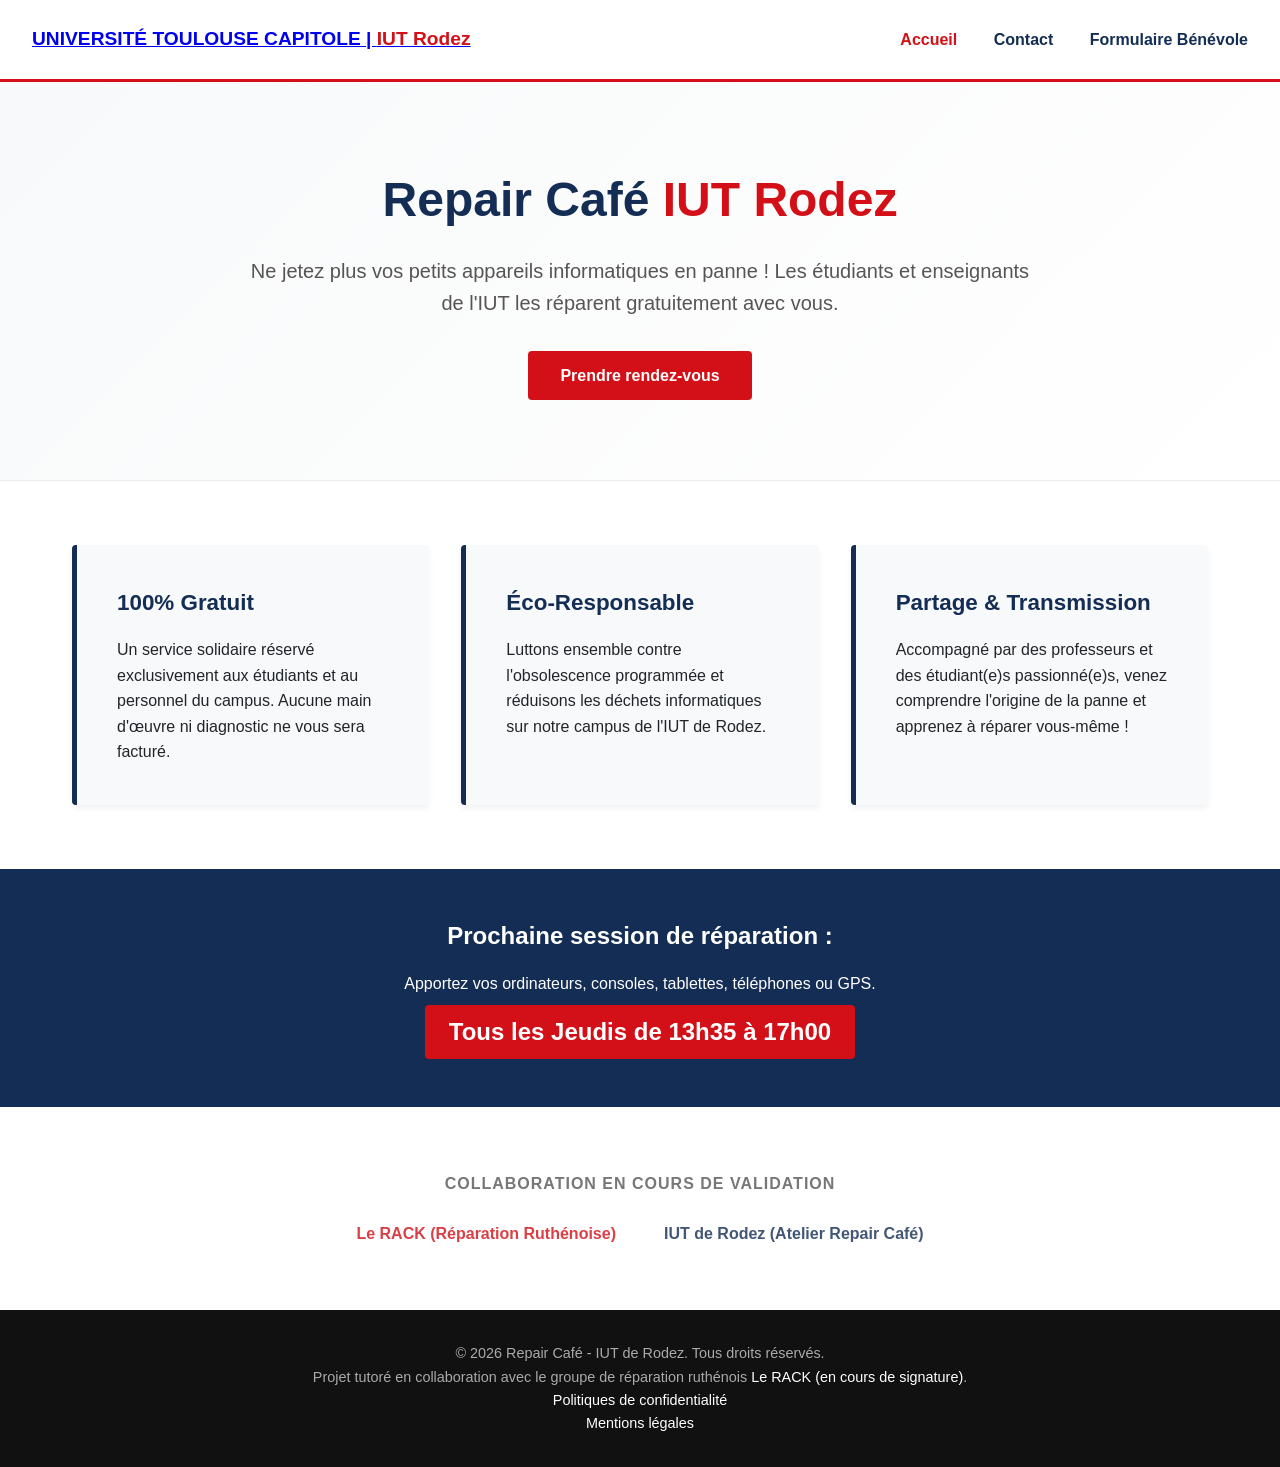
<file: html/index.html>
<!DOCTYPE html>
<html lang="fr">
<head>
    <meta charset="UTF-8">
    <meta name="viewport" content="width=device-width, initial-scale=1.0">
    <title>Repair Café - IUT de Rodez</title>
    <link rel="stylesheet" href="../css/style.css">
</head>
<body>

    <header>
        <div class="logo-placeholder">
            <a href="index.html">UNIVERSITÉ TOULOUSE CAPITOLE | <span>IUT Rodez</span></a>
        </div>
        <nav>
            <a href="index.html" class="active">Accueil</a>
            <a href="contact.html">Contact</a>
            <a href="inscription.html">Formulaire Bénévole</a>
        </nav>
    </header>

    <section class="hero">
        <h1>Repair Café <span>IUT Rodez</span></h1>
        <p>Ne jetez plus vos petits appareils informatiques en panne ! Les étudiants et enseignants de l'IUT les réparent gratuitement avec vous.</p>
        <a href="contact.html" class="btn">Prendre rendez-vous</a>
    </section>

    <section class="features">
        <div class="feature-card">
            <h3>100% Gratuit</h3>
            <p>Un service solidaire réservé exclusivement aux étudiants et au personnel du campus. Aucune main d'œuvre ni diagnostic ne vous sera facturé.</p>
        </div>
        <div class="feature-card">
            <h3>Éco-Responsable</h3>
            <p>Luttons ensemble contre l'obsolescence programmée et réduisons les déchets informatiques sur notre campus de l'IUT de Rodez.</p>
        </div>
        <div class="feature-card">
            <h3>Partage & Transmission</h3>
            <p>Accompagné par des professeurs et des étudiant(e)s passionné(e)s, venez comprendre l'origine de la panne et apprenez à réparer vous-même !</p>
        </div>
    </section>

    <section class="info-banner">
        <h2>Prochaine session de réparation :</h2>
        <p>Apportez vos ordinateurs, consoles, tablettes, téléphones ou GPS.</p>
        <div class="date">Tous les Jeudis de 13h35 à 17h00</div>
    </section>

    <section class="partners">
        <p>Collaboration en cours de validation</p>
        <div class="partner-logos">
            <div class="partner-logo" style="color: var(--UT-red);">Le RACK (Réparation Ruthénoise)</div>
            <div class="partner-logo">IUT de Rodez (Atelier Repair Café)</div>
        </div>
    </section>

    <footer>
        <p>&copy; 2026 Repair Café - IUT de Rodez. Tous droits réservés.</p>
        <p>Projet tutoré en collaboration avec le groupe de réparation ruthénois <a href="https://www.asso-rack.fr/" target="_blank">Le RACK (en cours de signature)</a>.</p>
        <p><a href="legal/poltiques_de_confidentialite.pdf" target="_blank">Politiques de confidentialité</a></p>
        <p><a href="legal/mentions_legales.pdf" target="_blank">Mentions légales</a></p>
    </footer>

</body>
</html>
</file>
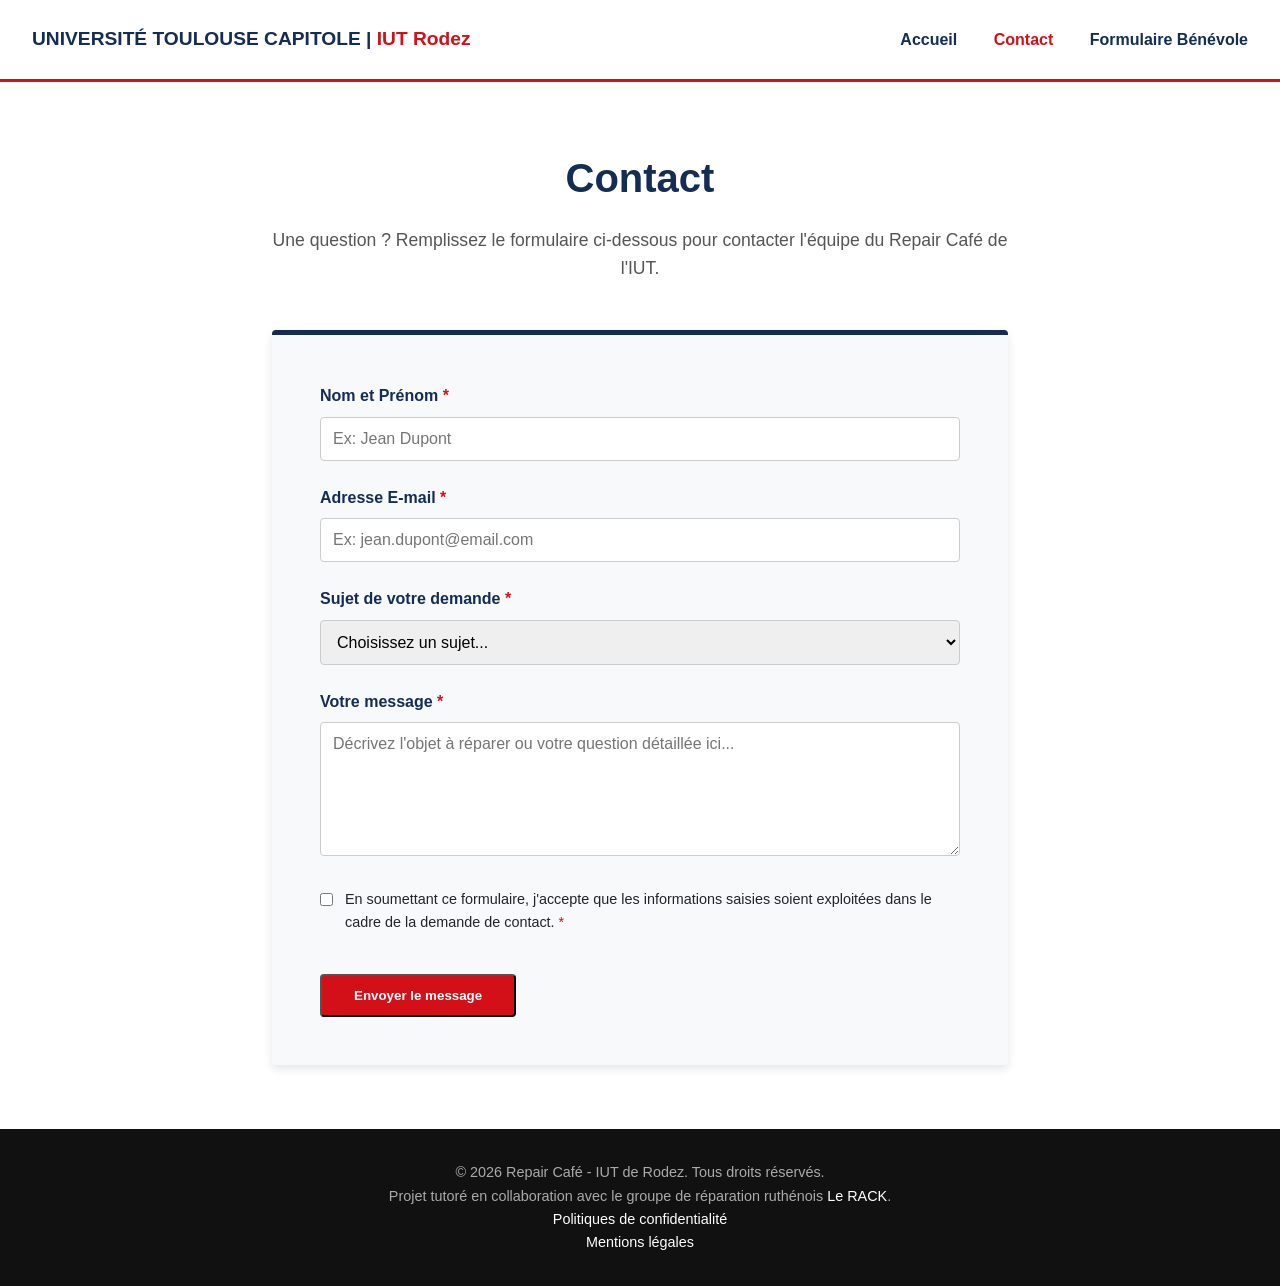
<file: html/contact.html>
<!DOCTYPE html>
<html lang="fr">
    <head>
        <meta charset="UTF-8">
        <meta name="viewport" content="width=device-width, initial-scale=1.0">
        <title>Contact Repair Café - IUT de Rodez</title>
        <link rel="stylesheet" href="../css/contact-style.css">
    </head>
    <body>

        <header>
            <div class="logo-placeholder">
                <a href="index.html">UNIVERSITÉ TOULOUSE CAPITOLE | <span>IUT Rodez</span></a>
            </div>
            <nav>
                <a href="index.html">Accueil</a>
                <a href="contact.html" class="active">Contact</a>
                <a href="inscription.html">Formulaire Bénévole</a>
            </nav>
        </header>

        <section class="contact-section">
            <div class="contact-header">
                <h1>Contact</h1>
                <p>Une question ? Remplissez le formulaire ci-dessous pour contacter l'équipe du Repair Café de l'IUT.</p>
            </div>
            
            <div class="form-container">
                <form action="#" method="POST">
                    <div class="form-group">
                        <label for="nom">Nom et Prénom <span style="color: var(--UT-red);">*</span></label>
                        <input type="text" id="nom" name="nom" required placeholder="Ex: Jean Dupont">
                    </div>
                    
                    <div class="form-group">
                        <label for="email">Adresse E-mail <span style="color: var(--UT-red);">*</span></label>
                        <input type="email" id="email" name="email" required placeholder="Ex: jean.dupont@email.com">
                    </div>
                    
                    <div class="form-group">
                        <label for="sujet">Sujet de votre demande <span style="color: var(--UT-red);">*</span></label>
                        <select id="sujet" name="sujet" required>
                            <option value="">Choisissez un sujet...</option>
                            <option value="rdv">Prendre rendez-vous pour une réparation</option>
                            <option value="info">Demande d'information générale</option>
                            <option value="benevole">Question à propos du bénévolat / Partenariat</option>
                            <option value="autre">Autre demande</option>
                        </select>
                    </div>
                    
                    <div class="form-group">
                        <label for="message">Votre message <span style="color: var(--UT-red);">*</span></label>
                        <textarea id="message" name="message" rows="6" required placeholder="Décrivez l'objet à réparer ou votre question détaillée ici..."></textarea>
                    </div>

                    <div class="form-group checkbox-group">
                        <input type="checkbox" id="rgpd" name="rgpd" required>
                        <label for="rgpd">En soumettant ce formulaire, j'accepte que les informations saisies soient exploitées dans le cadre de la demande de contact. <span style="color: var(--UT-red);">*</span></label>
                    </div>
                    
                    <button type="submit" class="btn">Envoyer le message</button>
                </form>
            </div>
        </section>

        <footer>
            <p>&copy; 2026 Repair Café - IUT de Rodez. Tous droits réservés.</p>
            <p>Projet tutoré en collaboration avec le groupe de réparation ruthénois <a href="https://www.asso-rack.fr/" target="_blank">Le RACK</a>.</p>
            <p><a href="legal/poltiques_de_confidentialite.pdf" target="_blank">Politiques de confidentialité</a></p>
            <p><a href="legal/mentions_legales.pdf" target="_blank">Mentions légales</a></p>
        </footer>

    </body>
</html>
</file>
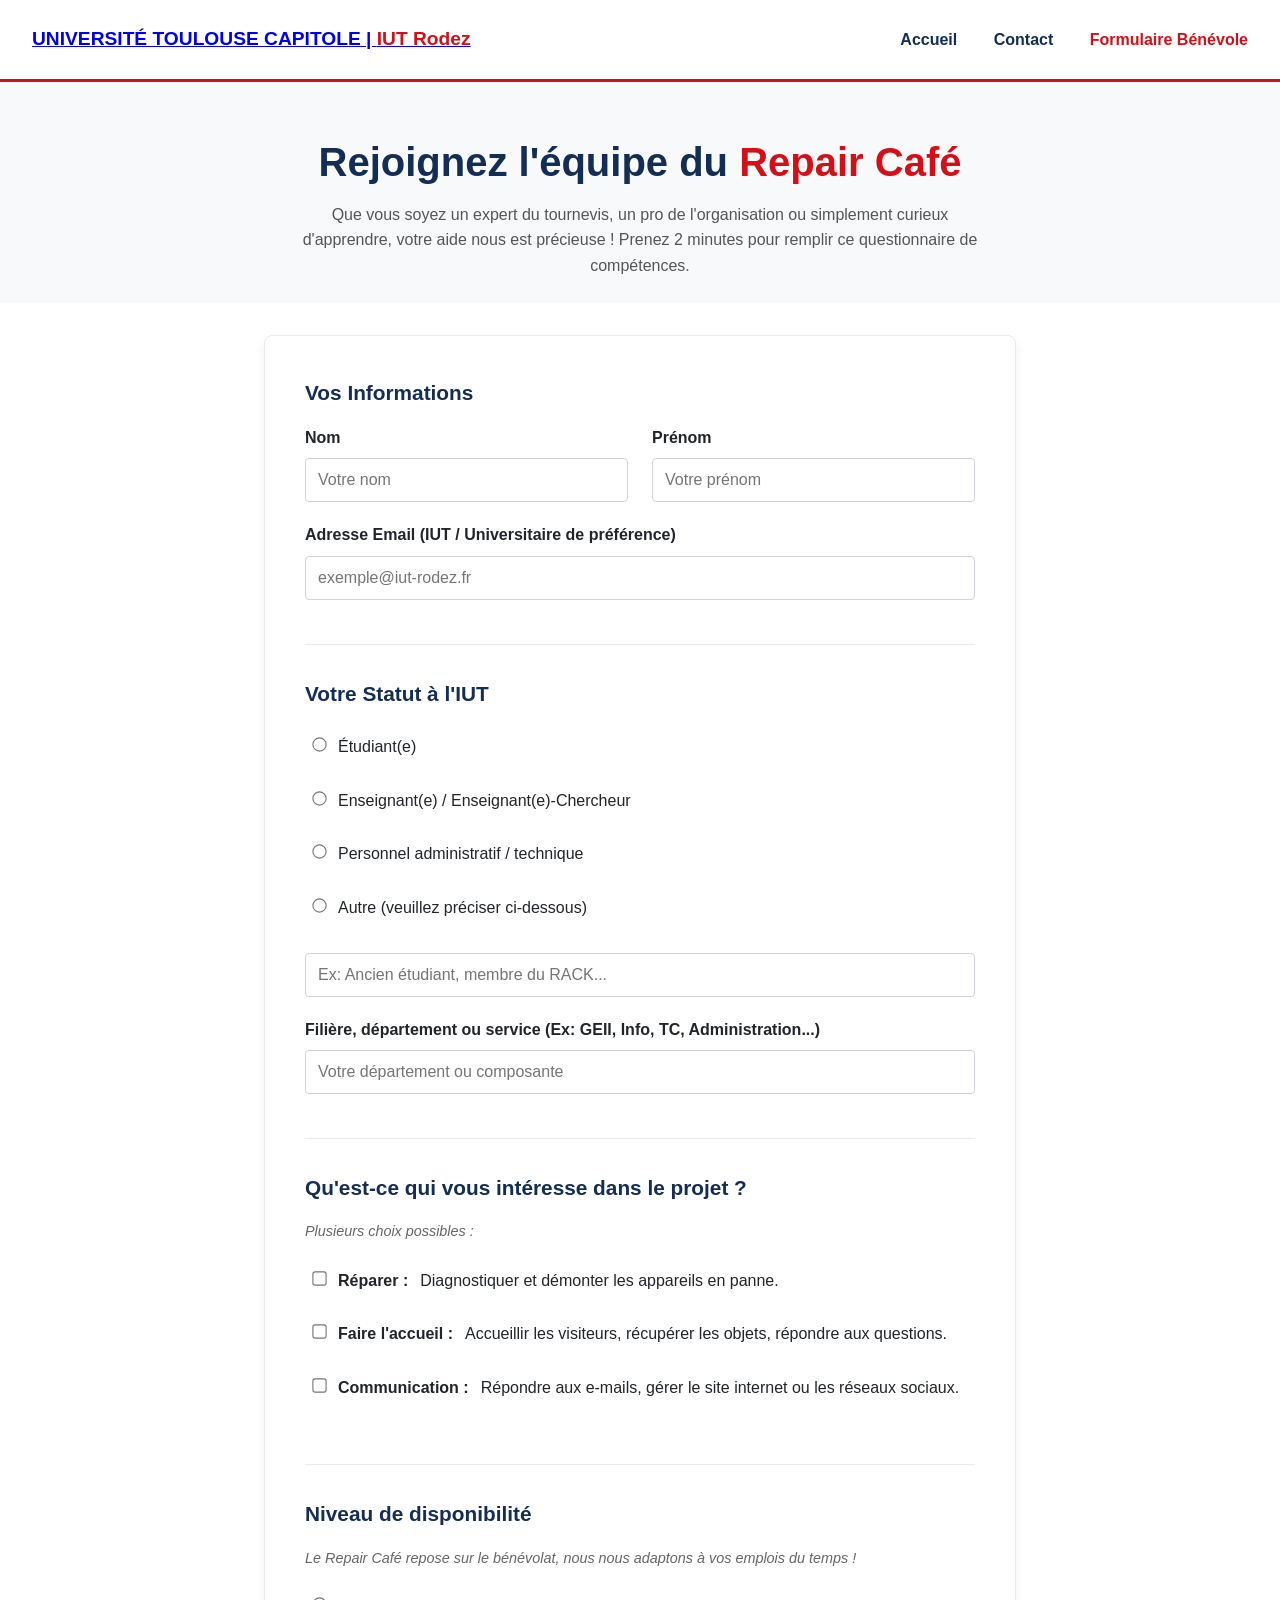
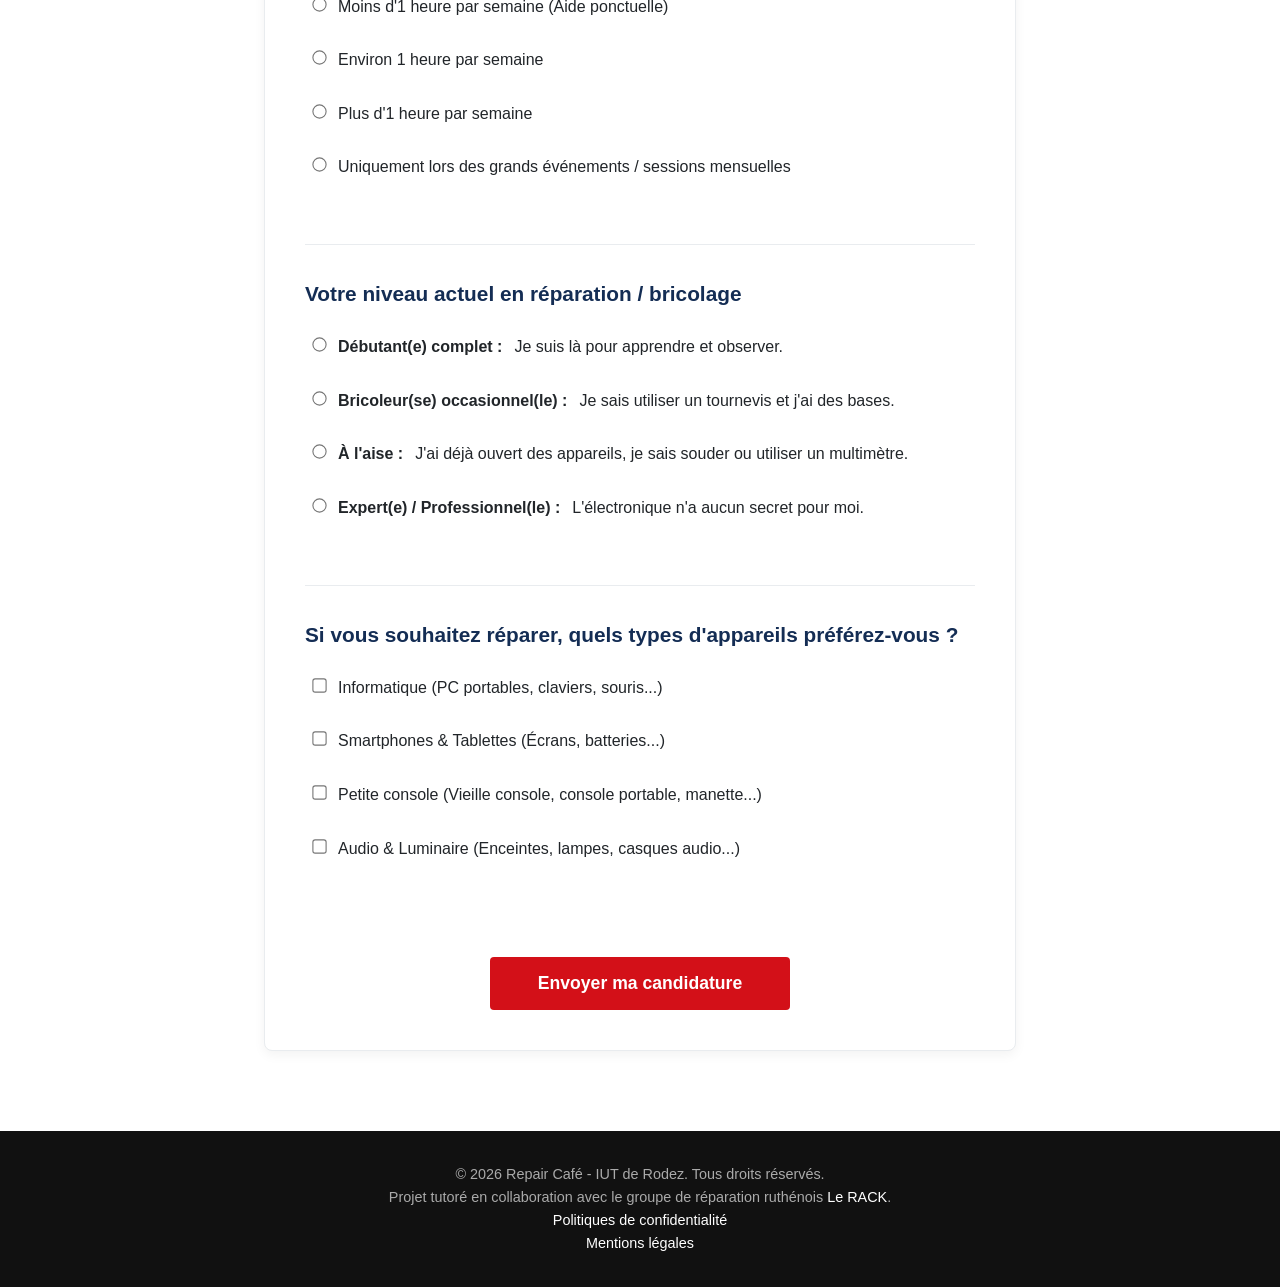
<file: html/inscription.html>
<!DOCTYPE html>
<html lang="fr">
<head>
    <meta charset="UTF-8">
    <meta name="viewport" content="width=device-width, initial-scale=1.0">
    <title>Devenir Bénévole - Repair Café IUT de Rodez</title>
    <link rel="stylesheet" href="../css/style.css">
</head>
<body>

    <header>
        <div class="logo-placeholder">
            <a href="index.html">UNIVERSITÉ TOULOUSE CAPITOLE | <span>IUT Rodez</span></a>
        </div>
        <nav>
            <a href="index.html">Accueil</a>
            <a href="contact.html">Contact</a>
            <a href="inscription.html" class="active">Formulaire Bénévole</a>
        </nav>
    </header>

    <section class="form-hero">
        <h1>Rejoignez l'équipe du <span>Repair Café</span></h1>
        <p>Que vous soyez un expert du tournevis, un pro de l'organisation ou simplement curieux d'apprendre, votre aide nous est précieuse ! Prenez 2 minutes pour remplir ce questionnaire de compétences.</p>
    </section>

    <main class="form-container">
        <form action="#" method="POST">
            
            <fieldset>
                <legend>Vos Informations</legend>
                
                <div class="form-group-inline">
                    <div class="form-group">
                        <label for="nom">Nom</label>
                        <input type="text" id="nom" name="nom" required placeholder="Votre nom">
                    </div>
                    <div class="form-group">
                        <label for="prenom">Prénom</label>
                        <input type="text" id="prenom" name="prenom" required placeholder="Votre prénom">
                    </div>
                </div>

                <div class="form-group">
                    <label for="email">Adresse Email (IUT / Universitaire de préférence)</label>
                    <input type="email" id="email" name="email" required placeholder="exemple@iut-rodez.fr">
                </div>
            </fieldset>

            <fieldset>
                <legend>Votre Statut à l'IUT</legend>
                <div class="form-group">
                    <label class="radio-label">
                        <input type="radio" name="statut" value="etudiant" required> Étudiant(e)
                    </label>
                    <label class="radio-label">
                        <input type="radio" name="statut" value="professeur"> Enseignant(e) / Enseignant(e)-Chercheur
                    </label>
                    <label class="radio-label">
                        <input type="radio" name="statut" value="personnel"> Personnel administratif / technique
                    </label>
                    <label class="radio-label">
                        <input type="radio" name="statut" value="autre" id="statut-autre"> Autre (veuillez préciser ci-dessous)
                    </label>
                    <input type="text" id="statut-precision" name="statut_precision" placeholder="Ex: Ancien étudiant, membre du RACK...">
                </div>

                <div class="form-group">
                    <label for="filiere">Filière, département ou service (Ex: GEII, Info, TC, Administration...)</label>
                    <input type="text" id="filiere" name="filiere" placeholder="Votre département ou composante">
                </div>
            </fieldset>

            <fieldset>
                <legend>Qu'est-ce qui vous intéresse dans le projet ?</legend>
                <p class="form-help">Plusieurs choix possibles :</p>
                <div class="form-group checkbox-group">
                    <label>
                        <input type="checkbox" name="interets" value="reparer"> <strong>Réparer :</strong> Diagnostiquer et démonter les appareils en panne.
                    </label>
                    <label>
                        <input type="checkbox" name="interets" value="accueil"> <strong>Faire l'accueil :</strong> Accueillir les visiteurs, récupérer les objets, répondre aux questions.
                    </label>
                    <label>
                        <input type="checkbox" name="interets" value="mails"> <strong>Communication :</strong> Répondre aux e-mails, gérer le site internet ou les réseaux sociaux.
                    </label>
                </div>
            </fieldset>

            <fieldset>
                <legend>Niveau de disponibilité</legend>
                <p class="form-help">Le Repair Café repose sur le bénévolat, nous nous adaptons à vos emplois du temps !</p>
                <div class="form-group">
                    <label class="radio-label">
                        <input type="radio" name="dispo" value="moins-1h" required> Moins d'1 heure par semaine (Aide ponctuelle)
                    </label>
                    <label class="radio-label">
                        <input type="radio" name="dispo" value="1h"> Environ 1 heure par semaine
                    </label>
                    <label class="radio-label">
                        <input type="radio" name="dispo" value="plus-1h"> Plus d'1 heure par semaine
                    </label>
                    <label class="radio-label">
                        <input type="radio" name="dispo" value="evenementiel"> Uniquement lors des grands événements / sessions mensuelles
                    </label>
                </div>
            </fieldset>

            <fieldset>
                <legend>Votre niveau actuel en réparation / bricolage</legend>
                <div class="form-group">
                    <label class="radio-label">
                        <input type="radio" name="niveau" value="debutant" required> <strong>Débutant(e) complet :</strong> Je suis là pour apprendre et observer.
                    </label>
                    <label class="radio-label">
                        <input type="radio" name="niveau" value="bricoleur"> <strong>Bricoleur(se) occasionnel(le) :</strong> Je sais utiliser un tournevis et j'ai des bases.
                    </label>
                    <label class="radio-label">
                        <input type="radio" name="niveau" value="intermediaire"> <strong>À l'aise :</strong> J'ai déjà ouvert des appareils, je sais souder ou utiliser un multimètre.
                    </label>
                    <label class="radio-label">
                        <input type="radio" name="niveau" value="expert"> <strong>Expert(e) / Professionnel(le) :</strong> L'électronique n'a aucun secret pour moi.
                    </label>
                </div>
            </fieldset>

            <fieldset>
                <legend>Si vous souhaitez réparer, quels types d'appareils préférez-vous ?</legend>
                <div class="form-group checkbox-group">
                    <label><input type="checkbox" name="appareils" value="informatique"> Informatique (PC portables, claviers, souris...)</label>
                    <label><input type="checkbox" name="appareils" value="smartphones"> Smartphones & Tablettes (Écrans, batteries...)</label>
                    <label><input type="checkbox" name="appareils" value="console"> Petite console (Vieille console, console portable, manette...)</label>
                    <label><input type="checkbox" name="appareils" value="audio"> Audio & Luminaire (Enceintes, lampes, casques audio...)</label>
                </div>
            </fieldset>

            <div class="form-submit">
                <button type="submit" class="btn">Envoyer ma candidature</button>
            </div>
        </form>
    </main>

    <footer>
        <p>&copy; 2026 Repair Café - IUT de Rodez. Tous droits réservés.</p>
        <p>Projet tutoré en collaboration avec le groupe de réparation ruthénois <a href="https://www.asso-rack.fr/" target="_blank">Le RACK</a>.</p>
        <p><a href="legal/poltiques_de_confidentialite.pdf" target="_blank">Politiques de confidentialité</a></p>
        <p><a href="legal/mentions_legales.pdf" target="_blank">Mentions légales</a></p>
    </footer>

</body>
</html>
</file>
<file: css/style.css>
/* --- CODE SPÉCIFIQUE AU FORMULAIRE D'INSCRIPTION --- */

:root {
    --UT-red: #D31018;       /* Rouge Université Toulouse Capitole */
    --IUT-blue: #142D54;     /* Bleu nuit IUT */
    --bg-white: #FFFFFF;     /* Fond blanc demandé */
    --light-gray: #F8F9FA;   /* Gris très clair pour les zones de contenu */
    --text-dark: #212529;    /* Couleur du texte principal */
}

* {
    margin: 0;
    padding: 0;
    box-sizing: border-box;
    font-family: 'Segoe UI', Tahoma, Geneva, Verdana, sans-serif;
}

body {
    background-color: var(--bg-white);
    color: var(--text-dark);
    line-height: 1.6;
}

/* --- HEADER & NAVIGATION --- */
header {
    border-bottom: 3px solid var(--UT-red);
    padding: 1.5rem 2rem;
    display: flex;
    justify-content: space-between;
    align-items: center;
    background-color: var(--bg-white);
}

.logo-placeholder {
    font-weight: bold;
    font-size: 1.2rem;
    color: var(--IUT-blue);
}

.logo-placeholder span {
    color: var(--UT-red);
}

nav a {
    text-decoration: none;
    color: var(--IUT-blue);
    font-weight: 600;
    margin-left: 2rem;
    transition: color 0.3s;
}

nav a:hover, nav a.active {
    color: var(--UT-red);
}

/* --- HERO SECTION --- */
.hero {
    padding: 5rem 2rem;
    text-align: center;
    background: linear-gradient(135deg, var(--light-gray) 0%, var(--bg-white) 100%);
    border-bottom: 1px solid #E9ECEF;
}

.hero h1 {
    font-size: 3rem;
    color: var(--IUT-blue);
    margin-bottom: 1rem;
}

.hero h1 span {
    color: var(--UT-red);
}

.hero p {
    font-size: 1.25rem;
    max-width: 800px;
    margin: 0 auto 2rem auto;
    color: #555;
}

.btn {
    display: inline-block;
    background-color: var(--UT-red);
    color: var(--bg-white);
    padding: 0.75rem 2rem;
    text-decoration: none;
    font-weight: bold;
    border-radius: 4px;
    transition: background-color 0.3s, transform 0.2s;
}

.btn:hover {
    background-color: #A80D13;
    transform: translateY(-2px);
}

/* --- MAIN FEATURES --- */
.features {
    max-width: 1200px;
    margin: 4rem auto;
    padding: 0 2rem;
    display: grid;
    grid-template-columns: repeat(auto-fit, minmax(300px, 1fr));
    gap: 2rem;
}

.feature-card {
    background-color: var(--light-gray);
    padding: 2.5rem;
    border-left: 5px solid var(--IUT-blue);
    border-radius: 4px;
    box-shadow: 0 4px 6px rgba(0,0,0,0.05);
}

.feature-card h3 {
    color: var(--IUT-blue);
    margin-bottom: 1rem;
    font-size: 1.4rem;
}

/* --- LIVE INFO BANNER --- */
.info-banner {
    background-color: var(--IUT-blue);
    color: var(--bg-white);
    padding: 3rem 2rem;
    text-align: center;
    margin-top: 4rem;
}

.info-banner h2 {
    margin-bottom: 1rem;
    color: var(--bg-white);
}

.info-banner .date {
    font-size: 1.5rem;
    color: #FFF;
    font-weight: bold;
    background-color: var(--UT-red);
    display: inline-block;
    padding: 0.5rem 1.5rem;
    border-radius: 4px;
    margin-top: 0.5rem;
}

/* --- PARTNERS --- */
.partners {
    text-align: center;
    padding: 4rem 2rem;
    background-color: var(--bg-white);
}

.partners p {
    font-weight: 600;
    color: #777;
    margin-bottom: 1.5rem;
    text-transform: uppercase;
    letter-spacing: 1px;
}

.partner-logos {
    display: flex;
    justify-content: center;
    align-items: center;
    gap: 3rem;
    flex-wrap: wrap;
}

.partner-logo {
    font-weight: bold;
    color: var(--IUT-blue);
    opacity: 0.8;
}

/* --- FOOTER --- */
footer {
    background-color: #111;
    color: #AAA;
    text-align: center;
    padding: 2rem;
    font-size: 0.9rem;
}

footer a {
    color: var(--bg-white);
    text-decoration: none;
}

/* Responsive */
@media (max-width: 768px) {
    header {
        flex-direction: column;
        gap: 1rem;
    }
    nav a {
        margin: 0 1rem;
    }
    .hero h1 {
        font-size: 2.2rem;
    }
}

.form-hero {
    padding: 3rem 2rem 1.5rem 2rem;
    text-align: center;
    background-color: var(--light-gray);
}

.form-hero h1 {
    color: var(--IUT-blue);
    font-size: 2.5rem;
    margin-bottom: 0.5rem;
}

.form-hero h1 span {
    color: var(--UT-red);
}

.form-hero p {
    max-width: 700px;
    margin: 0 auto;
    color: #555;
}

.form-container {
    max-width: 800px;
    margin: 2rem auto 5rem auto;
    padding: 0 1.5rem;
}

form {
    background-color: var(--bg-white);
    border: 1px solid #E9ECEF;
    border-radius: 8px;
    padding: 2.5rem;
    box-shadow: 0 4px 12px rgba(0, 0, 0, 0.05);
}

fieldset {
    border: none;
    border-bottom: 1px solid #E9ECEF;
    margin-bottom: 2rem;
    padding-bottom: 1.5rem;
}

fieldset:last-of-type {
    border-bottom: none;
    margin-bottom: 1rem;
}

legend {
    font-size: 1.3rem;
    font-weight: bold;
    color: var(--IUT-blue);
    margin-bottom: 1rem;
    padding: 0;
}

.form-help {
    font-size: 0.9rem;
    color: #666;
    margin-bottom: 1rem;
    font-style: italic;
}

.form-group {
    margin-bottom: 1.25rem;
    display: flex;
    flex-direction: column;
}

.form-group-inline {
    display: flex;
    gap: 1.5rem;
}

.form-group-inline .form-group {
    flex: 1;
}

label {
    font-weight: 600;
    margin-bottom: 0.5rem;
    color: var(--text-dark);
}

input[type="text"],
input[type="email"],
select {
    width: 100%;
    padding: 0.75rem;
    border: 1px solid #CED4DA;
    border-radius: 4px;
    font-size: 1rem;
    transition: border-color 0.2s, box-shadow 0.2s;
}

input[type="text"]:focus,
input[type="email"]:focus {
    outline: none;
    border-color: var(--IUT-blue);
    box-shadow: 0 0 0 3px rgba(20, 45, 84, 0.15);
}

/* Gestion spécifique du champ précision caché sous "Autre" */
#statut-precision {
    margin-top: 0.75rem;
}

/* Styles pour les Radios et Checkboxes */
.radio-label, 
.checkbox-group label {
    display: flex;
    align-items: flex-start;
    gap: 0.75rem;
    font-weight: normal;
    cursor: pointer;
    margin-bottom: 0.75rem;
    padding: 0.5rem;
    border-radius: 4px;
    transition: background-color 0.2s;
}

.radio-label:hover, 
.checkbox-group label:hover {
    background-color: var(--light-gray);
}

input[type="radio"],
input[type="checkbox"] {
    margin-top: 0.25rem;
    accent-color: var(--UT-red); /* Utilise la couleur rouge du logo pour les boutons cochés */
    transform: scale(1.1);
}

.form-submit {
    text-align: center;
    margin-top: 2rem;
}

.form-submit button.btn {
    border: none;
    cursor: pointer;
    font-size: 1.1rem;
    width: auto;
    padding: 1rem 3rem;
}

/* Version mobile du formulaire */
@media (max-width: 600px) {
    .form-group-inline {
        flex-direction: column;
        gap: 0;
    }
    form {
        padding: 1.5rem;
    }
}
</file>
<file: css/contact-style.css>
:root {
    --UT-red: #D31018;       /* Rouge Université Toulouse Capitole */
    --IUT-blue: #142D54;     /* Bleu nuit IUT */
    --bg-white: #FFFFFF;     /* Fond blanc demandé */
    --light-gray: #F8F9FA;   /* Gris très clair pour les zones de contenu */
    --text-dark: #212529;    /* Couleur du texte principal */
}

* {
    margin: 0;
    padding: 0;
    box-sizing: border-box;
    font-family: 'Segoe UI', Tahoma, Geneva, Verdana, sans-serif;
}

body {
    background-color: var(--bg-white);
    color: var(--text-dark);
    line-height: 1.6;
}

/* --- HEADER & NAVIGATION --- */
header {
    border-bottom: 3px solid var(--UT-red);
    padding: 1.5rem 2rem;
    display: flex;
    justify-content: space-between;
    align-items: center;
    background-color: var(--bg-white);
}

.logo-placeholder {
    font-weight: bold;
    font-size: 1.2rem;
    color: var(--IUT-blue);
}

.logo-placeholder span {
    color: var(--UT-red);
}

nav a {
    text-decoration: none;
    color: var(--IUT-blue);
    font-weight: 600;
    margin-left: 2rem;
    transition: color 0.3s;
}

a {
    text-decoration: none;
    color: inherit;
}

nav a:hover, nav a.active {
    color: var(--UT-red);
}

/* --- HERO SECTION --- */
.hero {
    padding: 5rem 2rem;
    text-align: center;
    background: linear-gradient(135deg, var(--light-gray) 0%, var(--bg-white) 100%);
    border-bottom: 1px solid #E9ECEF;
}

.hero h1 {
    font-size: 3rem;
    color: var(--IUT-blue);
    margin-bottom: 1rem;
}

.hero h1 span {
    color: var(--UT-red);
}

.hero p {
    font-size: 1.25rem;
    max-width: 800px;
    margin: 0 auto 2rem auto;
    color: #555;
}

.btn {
    display: inline-block;
    background-color: var(--UT-red);
    color: var(--bg-white);
    padding: 0.75rem 2rem;
    text-decoration: none;
    font-weight: bold;
    border-radius: 4px;
    transition: background-color 0.3s, transform 0.2s;
}

.btn:hover {
    background-color: #A80D13;
    transform: translateY(-2px);
}

/* --- MAIN FEATURES --- */
.features {
    max-width: 1200px;
    margin: 4rem auto;
    padding: 0 2rem;
    display: grid;
    grid-template-columns: repeat(auto-fit, minmax(300px, 1fr));
    gap: 2rem;
}

.feature-card {
    background-color: var(--light-gray);
    padding: 2.5rem;
    border-left: 5px solid var(--IUT-blue);
    border-radius: 4px;
    box-shadow: 0 4px 6px rgba(0,0,0,0.05);
}

.feature-card h3 {
    color: var(--IUT-blue);
    margin-bottom: 1rem;
    font-size: 1.4rem;
}

/* --- LIVE INFO BANNER --- */
.info-banner {
    background-color: var(--IUT-blue);
    color: var(--bg-white);
    padding: 3rem 2rem;
    text-align: center;
    margin-top: 4rem;
}

.info-banner h2 {
    margin-bottom: 1rem;
    color: var(--bg-white);
}

.info-banner .date {
    font-size: 1.5rem;
    color: #FFF;
    font-weight: bold;
    background-color: var(--UT-red);
    display: inline-block;
    padding: 0.5rem 1.5rem;
    border-radius: 4px;
    margin-top: 0.5rem;
}

/* --- PARTNERS --- */
.partners {
    text-align: center;
    padding: 4rem 2rem;
    background-color: var(--bg-white);
}

.partners p {
    font-weight: 600;
    color: #777;
    margin-bottom: 1.5rem;
    text-transform: uppercase;
    letter-spacing: 1px;
}

.partner-logos {
    display: flex;
    justify-content: center;
    align-items: center;
    gap: 3rem;
    flex-wrap: wrap;
}

.partner-logo {
    font-weight: bold;
    color: var(--IUT-blue);
    opacity: 0.8;
}

/* --- FOOTER --- */
footer {
    background-color: #111;
    color: #AAA;
    text-align: center;
    padding: 2rem;
    font-size: 0.9rem;
}

footer a {
    color: var(--bg-white);
    text-decoration: none;
}

/* Responsive */
@media (max-width: 768px) {
    header {
        flex-direction: column;
        gap: 1rem;
    }
    nav a {
        margin: 0 1rem;
    }
    .hero h1 {
        font-size: 2.2rem;
    }
}

.contact-section {
    max-width: 800px;
    margin: 4rem auto; /* Centre le formulaire au milieu de la page */
    padding: 0 2rem;
}

.contact-header {
    text-align: center;
    margin-bottom: 3rem;
}

.contact-header h1 {
    color: var(--IUT-blue);
    font-size: 2.5rem;
    margin-bottom: 1rem;
}

.contact-header p {
    color: #555;
    font-size: 1.1rem;
}

.form-container {
    background-color: var(--light-gray);
    padding: 3rem;
    border-top: 5px solid var(--IUT-blue);
    border-radius: 4px;
    box-shadow: 0 4px 10px rgba(0,0,0,0.1);
}

.form-group {
    margin-bottom: 1.5rem;
    display: flex;
    flex-direction: column; /* Met le label au-dessus du champ */
}

.form-group label {
    font-weight: 600;
    color: var(--IUT-blue);
    margin-bottom: 0.5rem;
}

.form-group input, 
.form-group select, 
.form-group textarea {
    width: 100%;
    padding: 0.75rem;
    border: 1px solid #ccc;
    border-radius: 4px;
    font-family: inherit;
    font-size: 1rem;
}

.form-group input:focus, 
.form-group select:focus, 
.form-group textarea:focus {
    outline: none;
    border-color: var(--IUT-blue);
    box-shadow: 0 0 0 2px rgba(211, 16, 24, 0.1);
}

.checkbox-group {
    flex-direction: row;
    align-items: flex-start;
    gap: 0.75rem;
    margin: 2rem 0;
}

.checkbox-group input[type="checkbox"] {
    width: auto;
    margin-top: 0.3rem;
    cursor: pointer;
}

.checkbox-group label {
    font-weight: normal;
    font-size: 0.9rem;
    color: var(--text-dark);
}

.checkbox-group a {
    color: var(--UT-red);
    text-decoration: underline;
}

.footer-links {
    margin-top: 1rem;
    padding-top: 1rem;
    border-top: 1px solid #333;
}

.footer-links a {
    color: var(--bg-white);
    text-decoration: none;
    margin: 0 1rem;
    transition: color 0.3s;
}

.footer-links a:hover {
    color: var(--UT-red);
}
</file>
